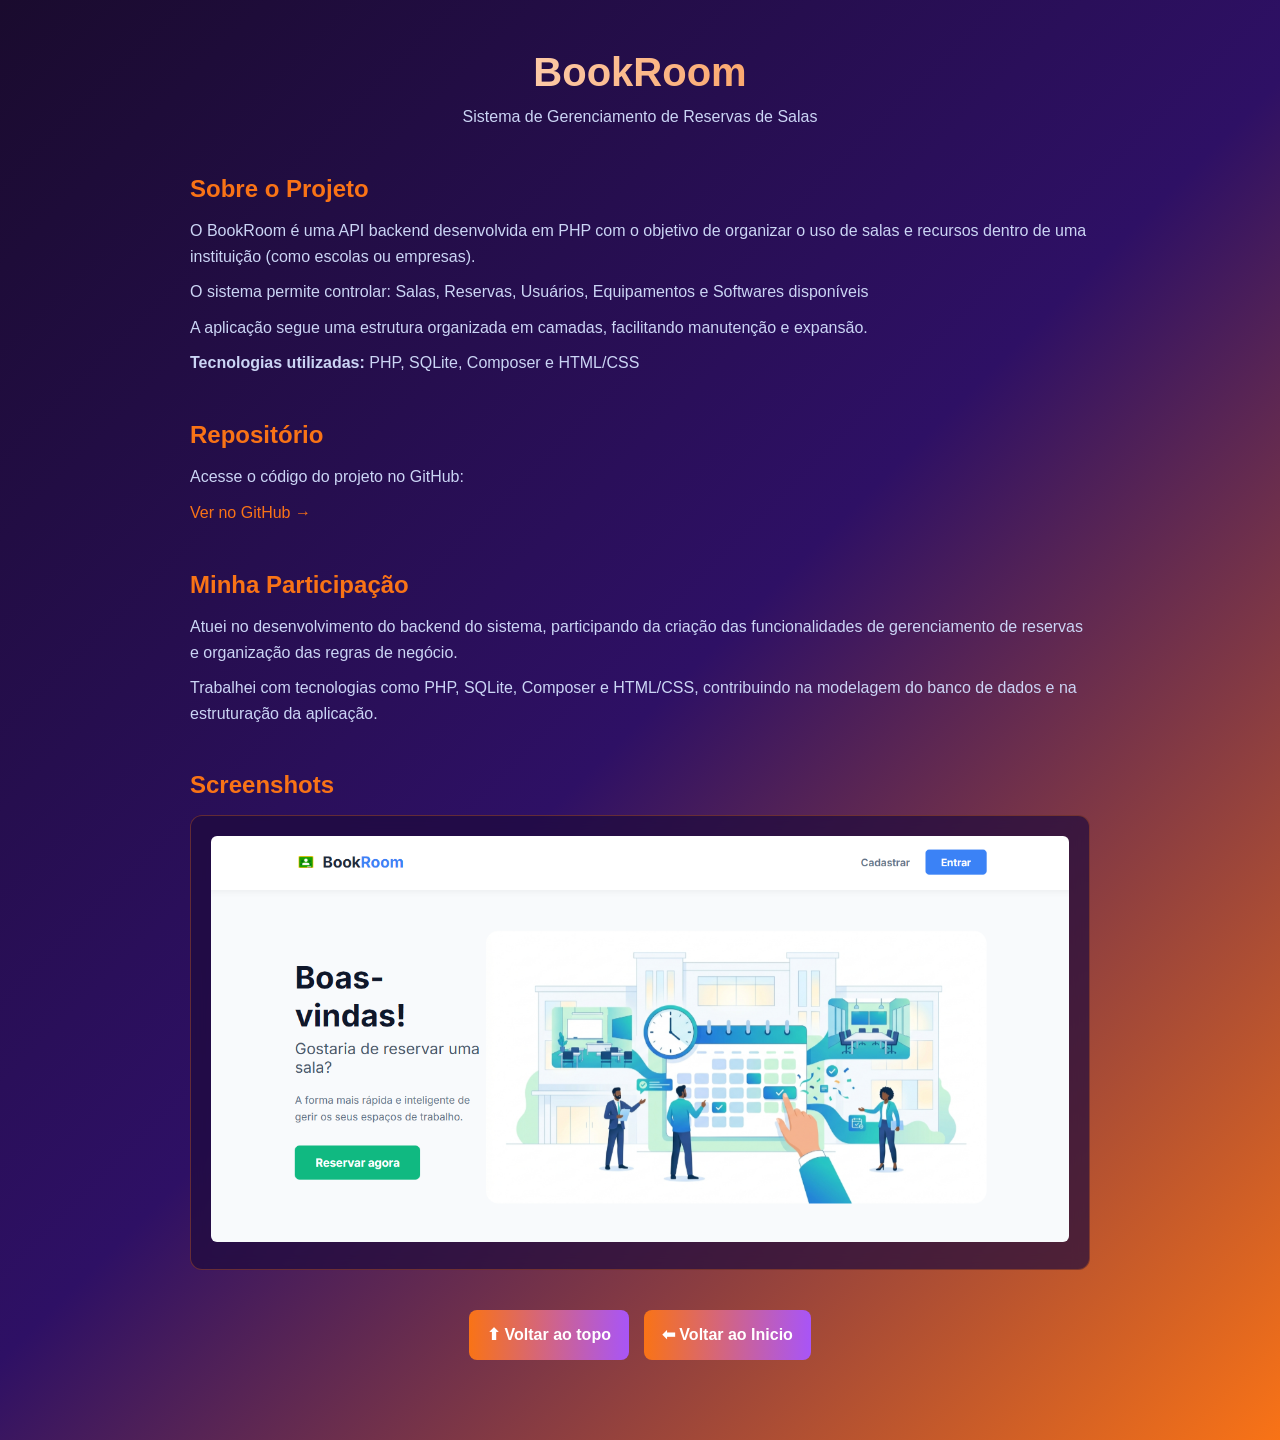
<file: bookroom.html>
<!DOCTYPE html>
<html lang="pt-br">
<head>
    <meta charset="UTF-8">
    <meta name="viewport" content="width=device-width, initial-scale=1.0">
    <title>BookRoom</title>

    <!-- MESMO CSS DO PORTFÓLIO -->
    <link rel="stylesheet" href="css/style.css">
</head>
<body>

    <div class="container">

        <!-- HEADER -->
        <header>
            <h1>BookRoom</h1>
            <p>Sistema de Gerenciamento de Reservas de Salas</p>
        </header>

        <!-- DESCRIÇÃO -->
        <section>
            <h2>Sobre o Projeto</h2>

            <p>
                O BookRoom é uma API backend desenvolvida em PHP com o objetivo de organizar o uso de salas e recursos dentro de uma instituição (como escolas ou empresas).
            </p>

            <p>
                O sistema permite controlar: Salas, Reservas, Usuários, Equipamentos e Softwares disponíveis
            </p>

            <p>
                A aplicação segue uma estrutura organizada em camadas, facilitando manutenção e expansão.
            </p>

            <p><strong>Tecnologias utilizadas:</strong> PHP, SQLite, Composer e HTML/CSS</p>
        </section>

        <!-- GITHUB -->
        <section>
            <h2>Repositório</h2>

            <p>
                Acesse o código do projeto no GitHub:
            </p>

            <p>
                <a href="https://github.com/LuscaGS/BookRoom" target="_blank">
                    Ver no GitHub →
                </a>
            </p>
        </section>

        <!-- PARTICIPAÇÃO -->
        <section>
            <h2>Minha Participação</h2>

            <p>
                Atuei no desenvolvimento do backend do sistema, participando da criação das funcionalidades
                de gerenciamento de reservas e organização das regras de negócio.
            </p>

            <p>
                Trabalhei com tecnologias como PHP, SQLite, Composer e HTML/CSS,
                contribuindo na modelagem do banco de dados e na estruturação da aplicação.
            </p>
        </section>

        <!-- SCREENSHOTS -->
        <section>
            <h2>Screenshots</h2>

            <div class="card-container">

                <div class="card">
                    <a href="img/bookroom1.png" target="_blank">
                        <img src="img/bookroom1.png" class="card-img" style="width:100%; border-radius:6px;" >
                    </a>
                </div>

            </div>
        </section>

        <!-- AÇÕES -->
        <section>
            <div class="actions">
                <a href="#" class="btn">⬆ Voltar ao topo</a>
                <a href="index.html" class="btn">⬅ Voltar ao Inicio</a>
            </div>
        </section>

    </div>

</body>
</html>
</file>
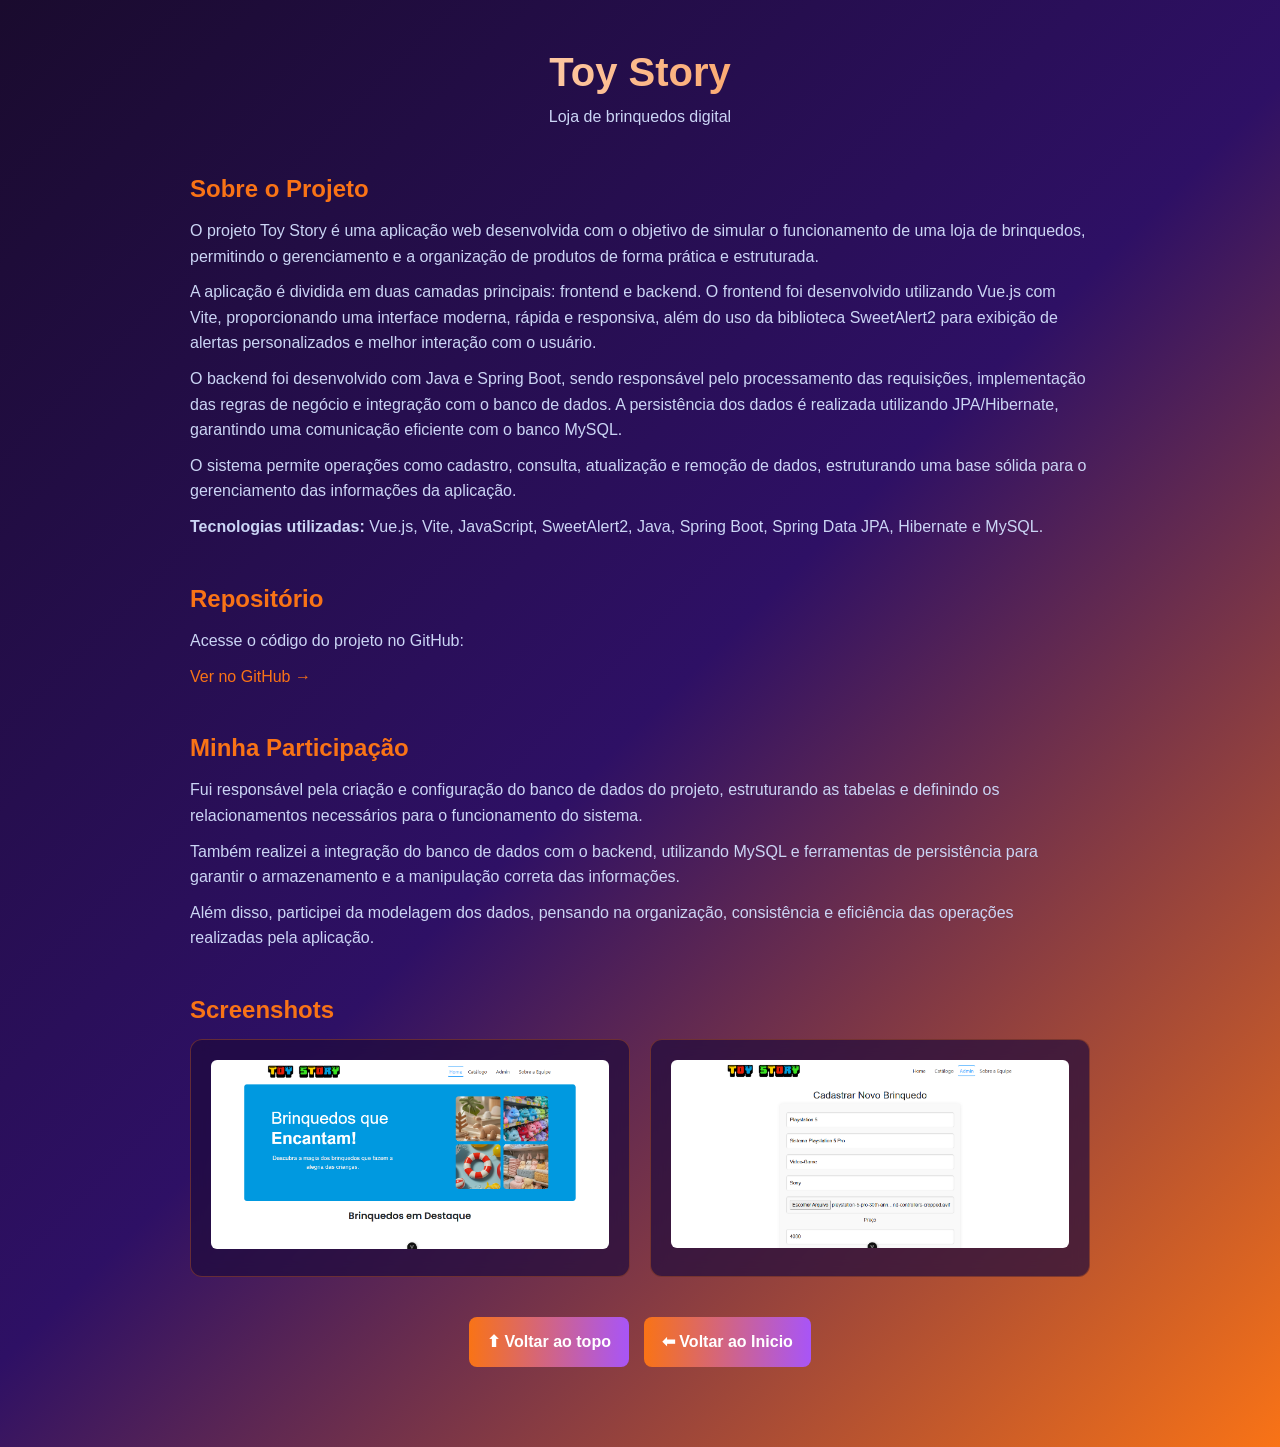
<file: lojabrinquedo.html>
<!DOCTYPE html>
<html lang="pt-br">
<head>
    <meta charset="UTF-8">
    <meta name="viewport" content="width=device-width, initial-scale=1.0">
    <title>Toy Story</title>

    <!-- MESMO CSS DO PORTFÓLIO -->
    <link rel="stylesheet" href="css/style.css">
</head>
<body>

    <div class="container">

        <!-- HEADER -->
        <header>
            <h1>Toy Story</h1>
            <p>Loja de brinquedos digital</p>
        </header>

        <!-- DESCRIÇÃO -->
        <section>
            <h2>Sobre o Projeto</h2>

            <p>O projeto Toy Story é uma aplicação web desenvolvida com o objetivo de simular o funcionamento de uma loja de brinquedos, permitindo o gerenciamento e a organização de produtos de forma prática e estruturada.</p>

            <p>A aplicação é dividida em duas camadas principais: frontend e backend. O frontend foi desenvolvido utilizando Vue.js com Vite, proporcionando uma interface moderna, rápida e responsiva, além do uso da biblioteca SweetAlert2 para exibição de alertas personalizados e melhor interação com o usuário.</p>

            <p>O backend foi desenvolvido com Java e Spring Boot, sendo responsável pelo processamento das requisições, implementação das regras de negócio e integração com o banco de dados. A persistência dos dados é realizada utilizando JPA/Hibernate, garantindo uma comunicação eficiente com o banco MySQL.</p>

            <p>O sistema permite operações como cadastro, consulta, atualização e remoção de dados, estruturando uma base sólida para o gerenciamento das informações da aplicação.</p>

            <p><strong>Tecnologias utilizadas:</strong> Vue.js, Vite, JavaScript, SweetAlert2, Java, Spring Boot, Spring Data JPA, Hibernate e MySQL.</p>
        </section>

        <!-- GITHUB -->
        <section>
            <h2>Repositório</h2>

            <p>
                Acesse o código do projeto no GitHub:
            </p>

            <p>
                <a href="https://github.com/Loja-Brinquedo-Fatec" target="_blank">
                    Ver no GitHub →
                </a>
            </p>
        </section>

        <!-- PARTICIPAÇÃO -->
        <section>
            <h2>Minha Participação</h2>

            <p>Fui responsável pela criação e configuração do banco de dados do projeto, estruturando as tabelas e definindo os relacionamentos necessários para o funcionamento do sistema.</p>

            <p>Também realizei a integração do banco de dados com o backend, utilizando MySQL e ferramentas de persistência para garantir o armazenamento e a manipulação correta das informações.</p>

            <p>Além disso, participei da modelagem dos dados, pensando na organização, consistência e eficiência das operações realizadas pela aplicação.</p>
        </section>

        <!-- SCREENSHOTS -->
        <section>
            <h2>Screenshots</h2>

            <div class="card-container">

                <div class="card">
                    <a href="img/toystory1.png" target="_blank">
                        <img src="img/toystory1.png" class="card-img" style="width:100%; border-radius:6px;" >
                    </a>
                </div>

                <div class="card">
                    <a href="img/toystory2.png" target="_blank">
                        <img src="img/toystory2.png" class="card-img" style="width:100%; border-radius:6px;" >
                    </a>
                </div>

            </div>
        </section>

        <!-- AÇÕES -->
        <section>
            <div class="actions">
                <a href="#" class="btn">⬆ Voltar ao topo</a>
                <a href="index.html" class="btn">⬅ Voltar ao Inicio</a>
            </div>
        </section>

    </div>

</body>
</html>
</file>
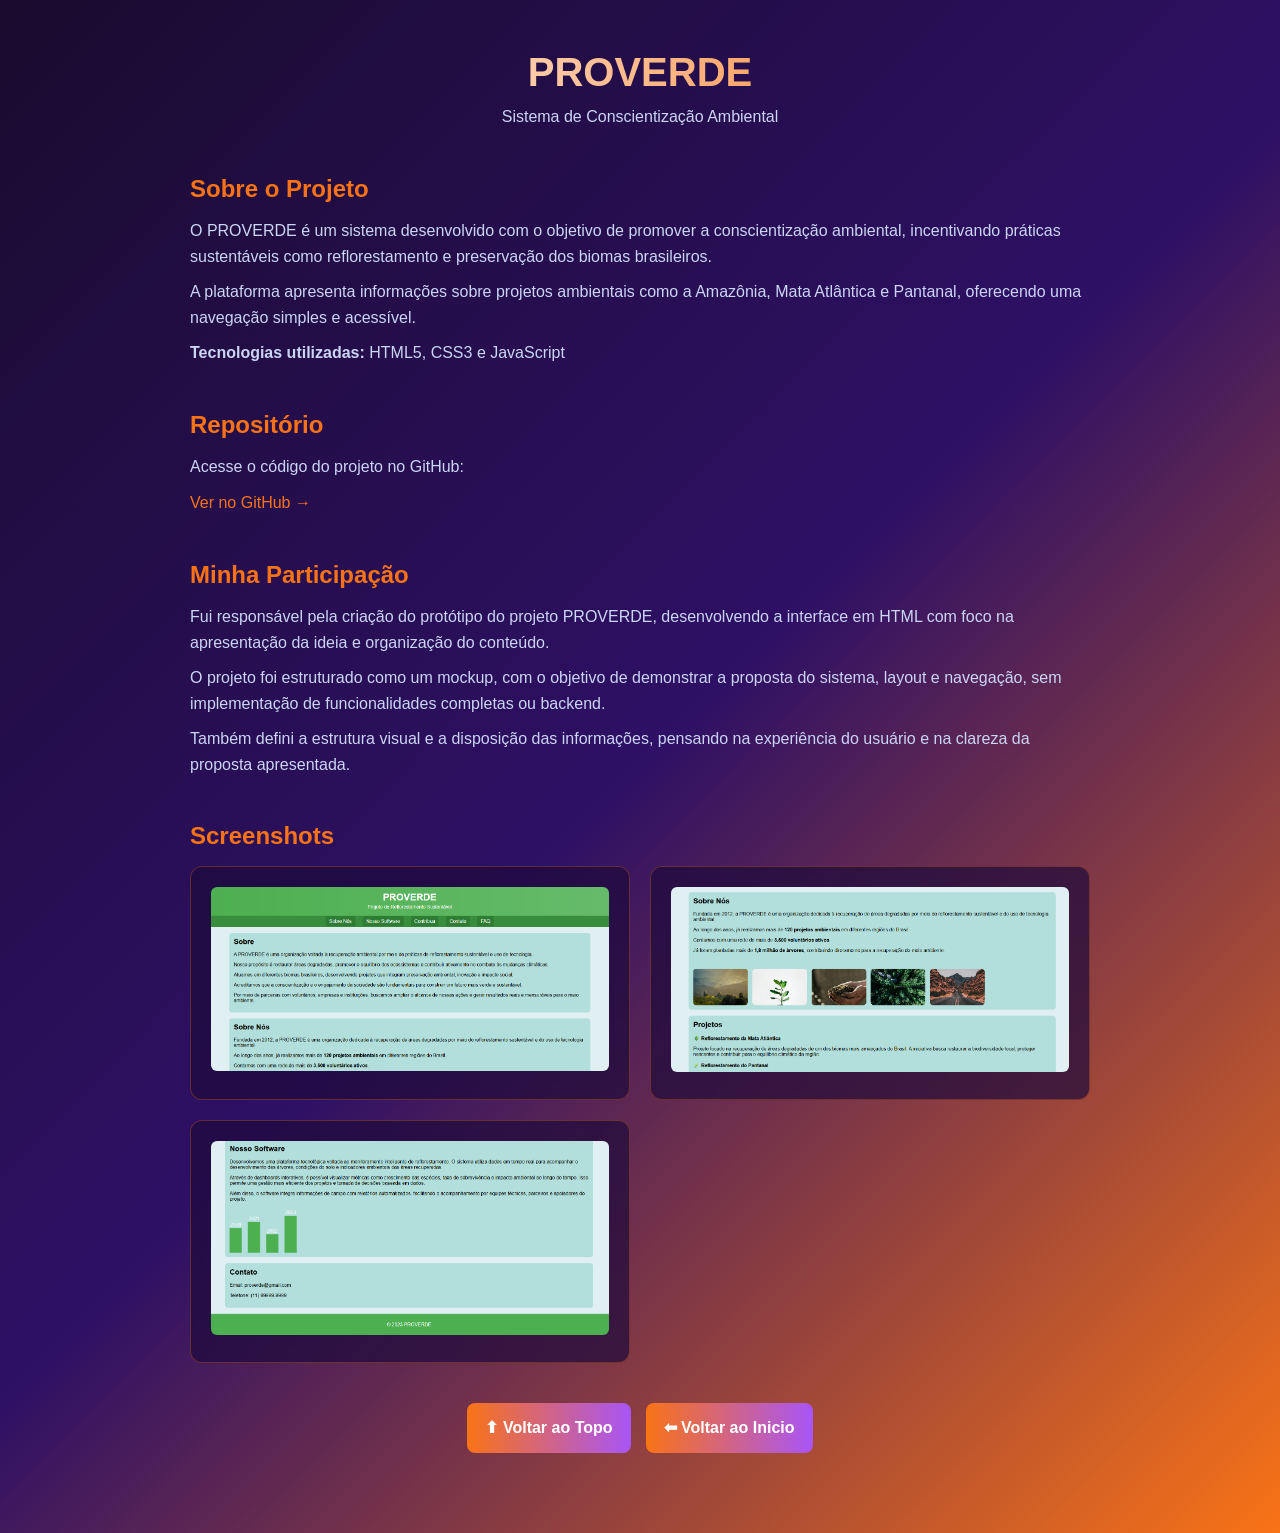
<file: proverde.html>
<!DOCTYPE html>
<html lang="pt-br">
<head>
    <meta charset="UTF-8">
    <meta name="viewport" content="width=device-width, initial-scale=1.0">
    <title>PROVERDE</title>

    <!-- MESMO CSS DO PORTFÓLIO -->
    <link rel="stylesheet" href="css/style.css">
</head>
<body>

    <div class="container">

        <!-- HEADER -->
        <header>
            <h1>PROVERDE</h1>
            <p>Sistema de Conscientização Ambiental</p>
        </header>

        <!-- DESCRIÇÃO -->
        <section>
            <h2>Sobre o Projeto</h2>

            <p>
                O PROVERDE é um sistema desenvolvido com o objetivo de promover a conscientização ambiental,
                incentivando práticas sustentáveis como reflorestamento e preservação dos biomas brasileiros.
            </p>

            <p>
                A plataforma apresenta informações sobre projetos ambientais como a Amazônia,
                Mata Atlântica e Pantanal, oferecendo uma navegação simples e acessível.
            </p>

            <p><strong>Tecnologias utilizadas:</strong> HTML5, CSS3 e JavaScript</p>
        </section>

        <!-- GITHUB -->
        <section>
            <h2>Repositório</h2>

            <p>
                Acesse o código do projeto no GitHub:
            </p>

            <p>
                <a href="https://github.com/LuscaGS/PROVERDE" target="_blank">
                    Ver no GitHub →
                </a>
            </p>
        </section>

        <!-- PARTICIPAÇÃO -->
        <section>
            <h2>Minha Participação</h2>

            <p>
            Fui responsável pela criação do protótipo do projeto PROVERDE, desenvolvendo a interface em HTML
            com foco na apresentação da ideia e organização do conteúdo.
            </p>

            <p>
            O projeto foi estruturado como um mockup, com o objetivo de demonstrar a proposta do sistema,
            layout e navegação, sem implementação de funcionalidades completas ou backend.
            </p>

            <p>
            Também defini a estrutura visual e a disposição das informações, pensando na experiência do usuário
            e na clareza da proposta apresentada.
            </p>
            </section>

        <!-- SCREENSHOTS -->
        <section>
            <h2>Screenshots</h2>

            <div class="card-container">

                <div class="card">
                    <a href="img/proverde1.png" target="_blank">
                        <img src="img/proverde1.png" class="card-img" style="width:100%; border-radius:6px;" >
                    </a>
                </div>

                <div class="card">
                    <a href="img/proverde2.png" target="_blank">
                        <img src="img/proverde2.png" class="card-img" style="width:100%; border-radius:6px;" >
                    </a>
                </div>

                <div class="card">
                    <a href="img/proverde3.png" target="_blank">
                        <img src="img/proverde3.png" class="card-img" style="width:100%; border-radius:6px;" >
                    </a>
                </div>

            </div>
        </section>

        <section>
            <div class="actions">
                <a href="#" class="btn">⬆ Voltar ao Topo</a>
                <a href="index.html" class="btn">⬅ Voltar ao Inicio</a>
            </div>
        </section>

    </div>

</body>
</html>
</file>
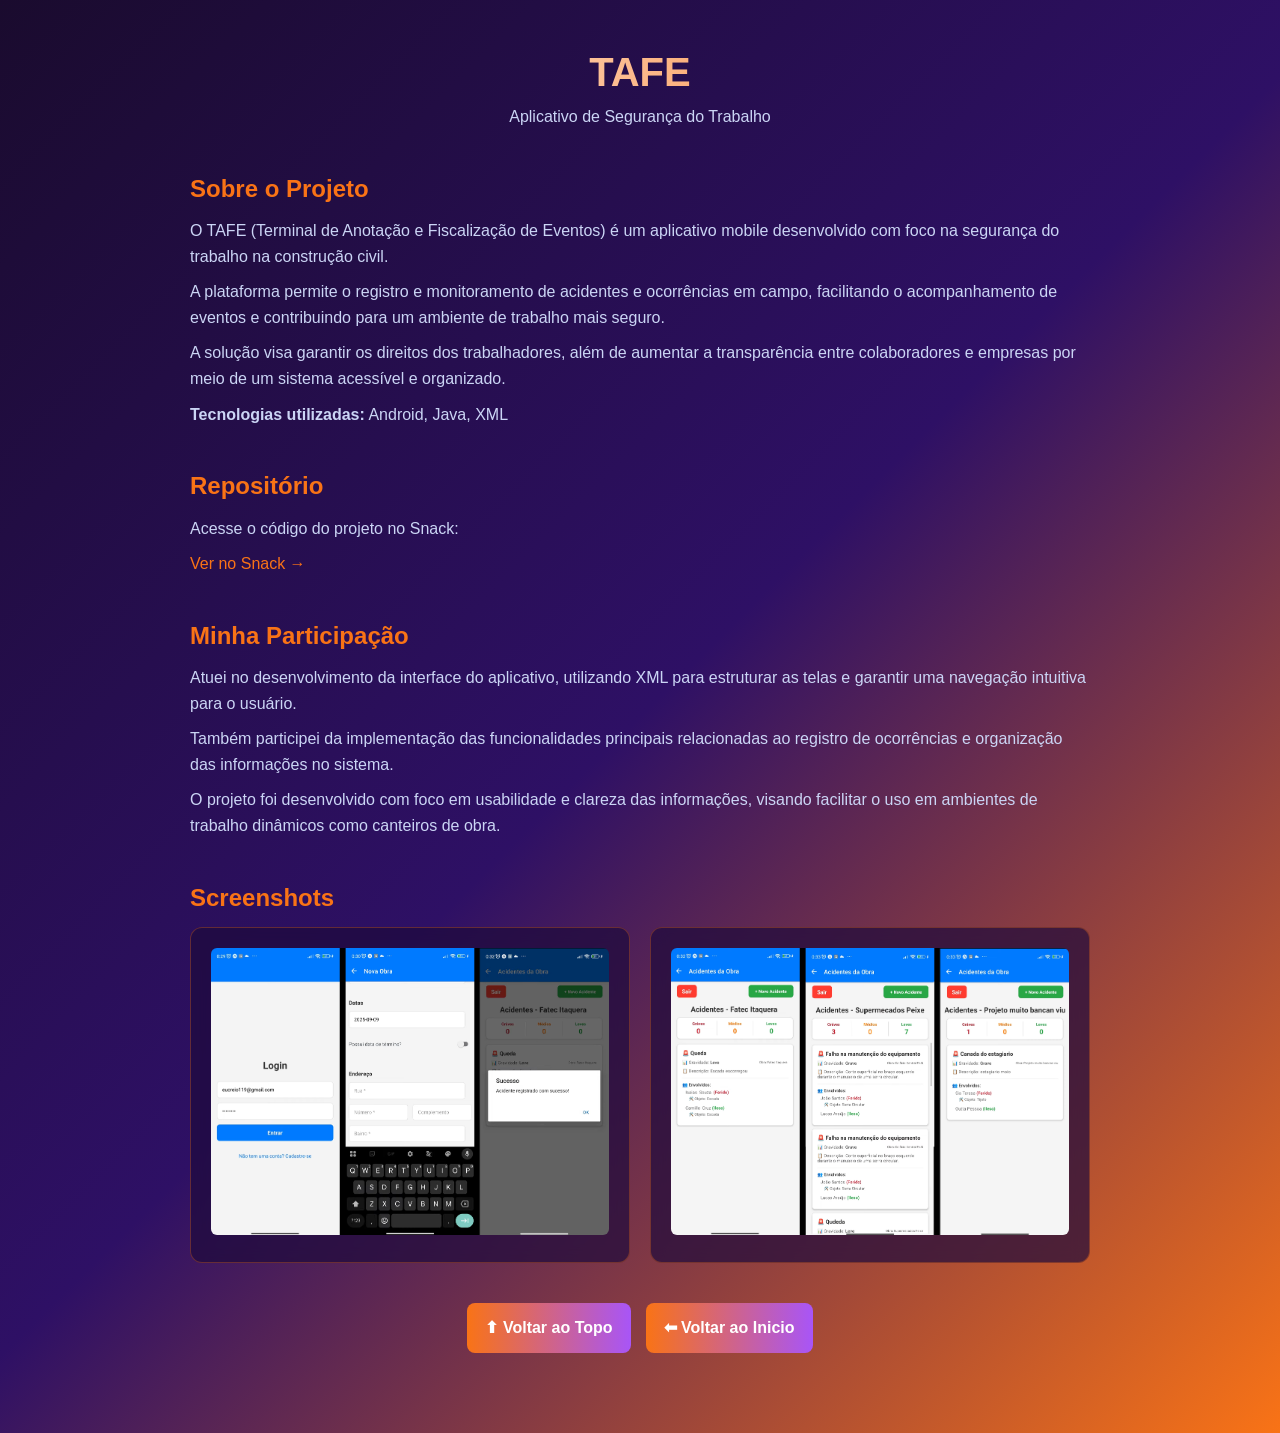
<file: tafe.html>
<!DOCTYPE html>
<html lang="pt-br">
<head>
    <meta charset="UTF-8">
    <meta name="viewport" content="width=device-width, initial-scale=1.0">
    <title>TAFE</title>

    <!-- MESMO CSS DO PORTFÓLIO -->
    <link rel="stylesheet" href="css/style.css">
</head>
<body>

    <div class="container">

        <!-- HEADER -->
        <header>
            <h1>TAFE</h1>
            <p>Aplicativo de Segurança do Trabalho</p>
        </header>

        <!-- DESCRIÇÃO -->
        <section>
            <h2>Sobre o Projeto</h2>

            <p>
                O TAFE (Terminal de Anotação e Fiscalização de Eventos) é um aplicativo mobile
                desenvolvido com foco na segurança do trabalho na construção civil.
            </p>

            <p>
                A plataforma permite o registro e monitoramento de acidentes e ocorrências em campo,
                facilitando o acompanhamento de eventos e contribuindo para um ambiente de trabalho mais seguro.
            </p>

            <p>
                A solução visa garantir os direitos dos trabalhadores, além de aumentar a transparência
                entre colaboradores e empresas por meio de um sistema acessível e organizado.
            </p>

            <p><strong>Tecnologias utilizadas:</strong> Android, Java, XML</p>
        </section>

        <!-- GITHUB -->
        <section>
            <h2>Repositório</h2>

            <p>
                Acesse o código do projeto no Snack:
            </p>

            <p>
                <a href="https://snack.expo.dev/@smilofc/tafe_correto?platform=web" target="_blank">
                    Ver no Snack →
                </a>
            </p>
        </section>

        <!-- PARTICIPAÇÃO -->
        <section>
            <h2>Minha Participação</h2>

            <p>
                Atuei no desenvolvimento da interface do aplicativo, utilizando XML para estruturar
                as telas e garantir uma navegação intuitiva para o usuário.
            </p>

            <p>
                Também participei da implementação das funcionalidades principais relacionadas ao
                registro de ocorrências e organização das informações no sistema.
            </p>

            <p>
                O projeto foi desenvolvido com foco em usabilidade e clareza das informações,
                visando facilitar o uso em ambientes de trabalho dinâmicos como canteiros de obra.
            </p>
        </section>

        <!-- SCREENSHOTS -->
        <section>
            <h2>Screenshots</h2>

            <div class="card-container">

                <div class="card">
                    <a href="img/tafe1.png" target="_blank">
                        <img src="img/tafe1.png" class="card-img" style="width:100%; border-radius:6px;" >
                    </a>
                </div>

                <div class="card">
                    <a href="img/tafe2.png" target="_blank">
                        <img src="img/tafe2.png" class="card-img" style="width:100%; border-radius:6px;" >
                    </a>
                </div>


            </div>
        </section>

        <section>
            <div class="actions">
                <a href="#" class="btn">⬆ Voltar ao Topo</a>
                <a href="index.html" class="btn">⬅ Voltar ao Inicio</a>
            </div>
        </section>

    </div>

</body>
</html>
</file>
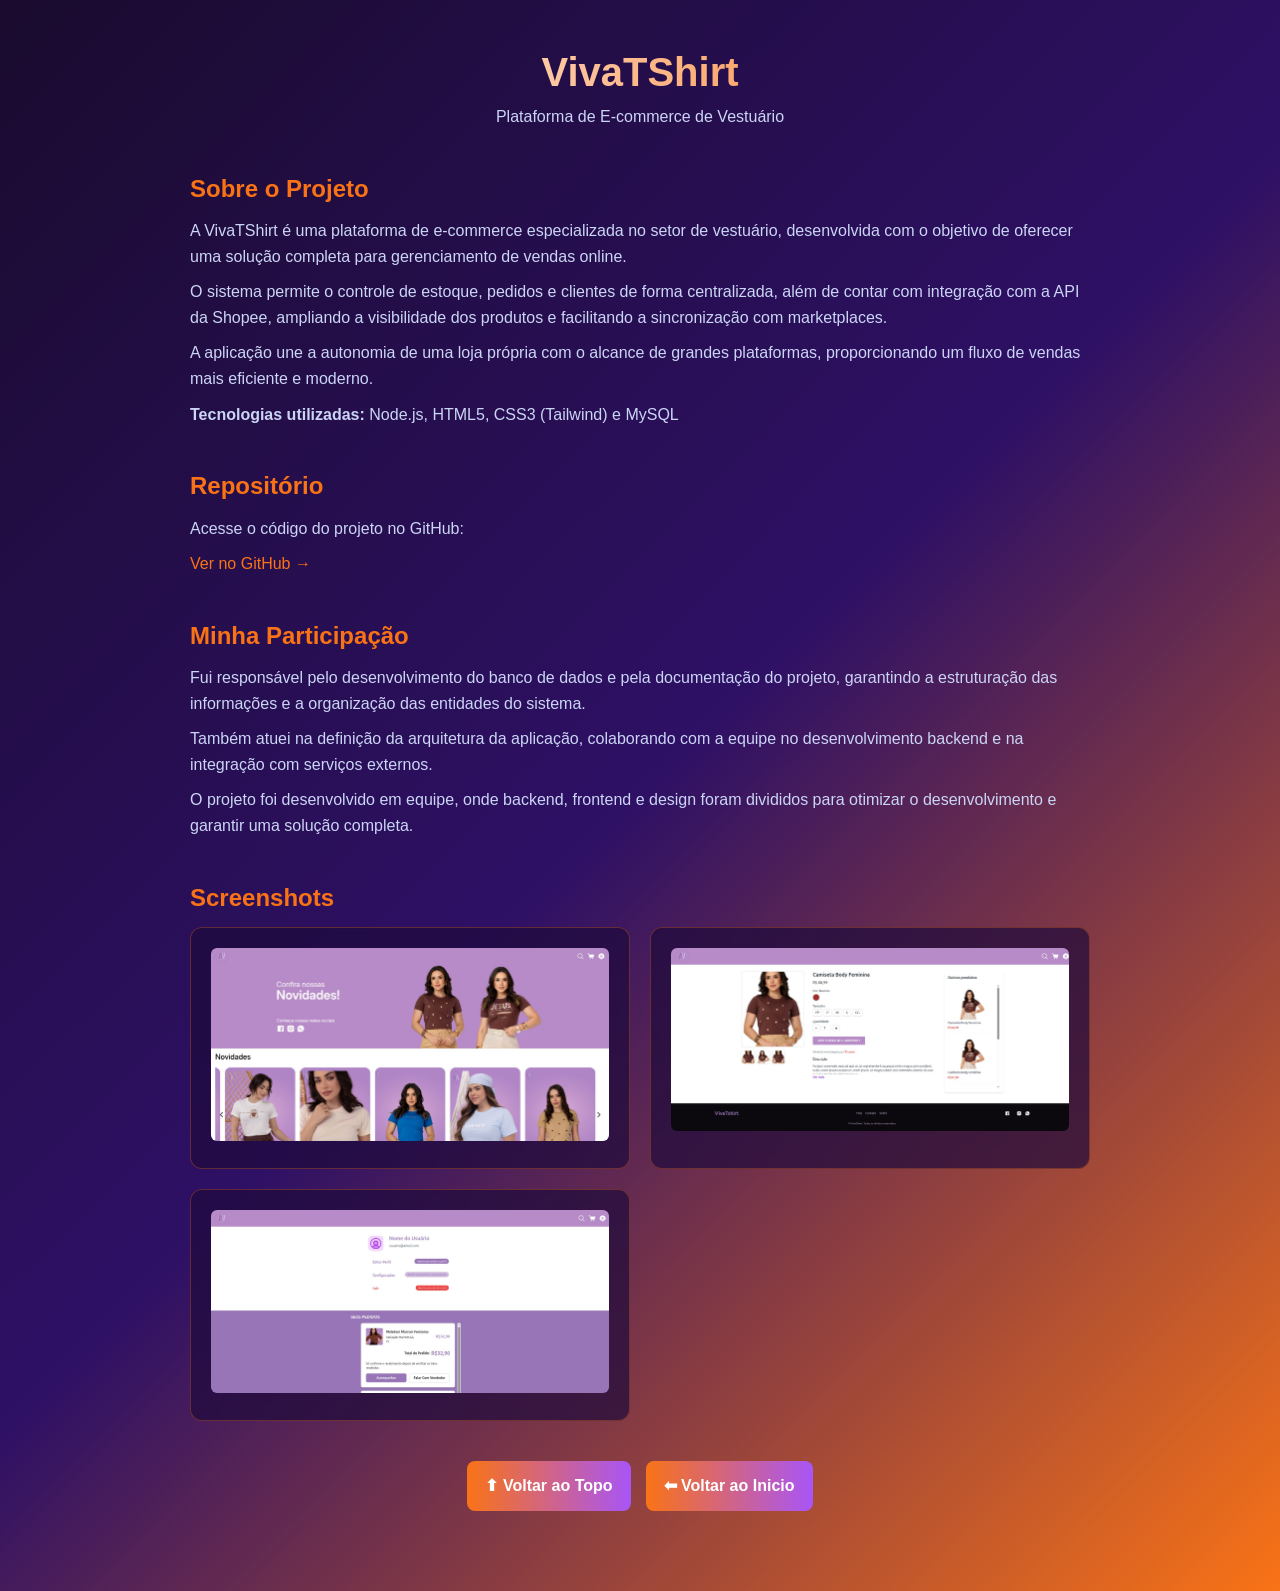
<file: vivatshirt.html>
<!DOCTYPE html>
<html lang="pt-br">
<head>
    <meta charset="UTF-8">
    <meta name="viewport" content="width=device-width, initial-scale=1.0">
    <title>VivaTShirt</title>

    <!-- MESMO CSS DO PORTFÓLIO -->
    <link rel="stylesheet" href="css/style.css">
</head>
<body>

    <div class="container">

        <!-- HEADER -->
        <header>
            <h1>VivaTShirt</h1>
            <p>Plataforma de E-commerce de Vestuário</p>
        </header>

        <!-- DESCRIÇÃO -->
        <section>
            <h2>Sobre o Projeto</h2>

            <p>
                A VivaTShirt é uma plataforma de e-commerce especializada no setor de vestuário,
                desenvolvida com o objetivo de oferecer uma solução completa para gerenciamento
                de vendas online.
            </p>

            <p>
                O sistema permite o controle de estoque, pedidos e clientes de forma centralizada,
                além de contar com integração com a API da Shopee, ampliando a visibilidade dos
                produtos e facilitando a sincronização com marketplaces.
            </p>

            <p>
                A aplicação une a autonomia de uma loja própria com o alcance de grandes plataformas,
                proporcionando um fluxo de vendas mais eficiente e moderno.
            </p>

            <p><strong>Tecnologias utilizadas:</strong> Node.js, HTML5, CSS3 (Tailwind) e MySQL</p>
        </section>

        <!-- GITHUB -->
        <section>
            <h2>Repositório</h2>

            <p>
                Acesse o código do projeto no GitHub:
            </p>

            <p>
                <a href="https://github.com/VivaTShirt" target="_blank">
                    Ver no GitHub →
                </a>
            </p>
        </section>

        <!-- PARTICIPAÇÃO -->
        <section>
            <h2>Minha Participação</h2>

            <p>
                Fui responsável pelo desenvolvimento do banco de dados e pela documentação do projeto,
                garantindo a estruturação das informações e a organização das entidades do sistema.
            </p>

            <p>
                Também atuei na definição da arquitetura da aplicação, colaborando com a equipe no
                desenvolvimento backend e na integração com serviços externos.
            </p>

            <p>
                O projeto foi desenvolvido em equipe, onde backend, frontend e design foram divididos
                para otimizar o desenvolvimento e garantir uma solução completa.
            </p>
        </section>

        <!-- SCREENSHOTS -->
        <section>
            <h2>Screenshots</h2>

            <div class="card-container">

                <div class="card">
                    <a href="img/viva1.jpeg" target="_blank">
                        <img src="img/viva1.jpeg" class="card-img" style="width:100%; border-radius:6px;" >
                    </a>
                </div>

                <div class="card">
                    <a href="img/viva2.jpeg" target="_blank">
                        <img src="img/viva2.jpeg" class="card-img" style="width:100%; border-radius:6px;" >
                    </a>
                </div>

                <div class="card">
                    <a href="img/viva3.jpeg" target="_blank">
                        <img src="img/viva3.jpeg" class="card-img" style="width:100%; border-radius:6px;" >
                    </a>
                </div>

            </div>
        </section>

        <section>
            <div class="actions">
                <a href="#" class="btn">⬆ Voltar ao Topo</a>
                <a href="index.html" class="btn">⬅ Voltar ao Inicio</a>
            </div>
        </section>

    </div>

</body>
</html>
</file>
<file: css/style.css>
/* RESET */
* {
    margin: 0;
    padding: 0;
    box-sizing: border-box;
}

/* FUNDO */
body {
    background: linear-gradient(135deg, #1a0b2e, #2e1065, #f97316);
    color: #f8fafc;
    font-family: "Poppins", sans-serif;
    line-height: 1.6;
    padding: 40px;
}

/* CONTAINER */
.container {
    max-width: 900px;
    margin: auto;
}

/* HEADER */
header {
    text-align: center;
    margin-bottom: 40px;
}

/* FOTO */
.profile-img {
    width: 150px;
    border-radius: 50%;
    border: 3px solid #f97316;
    box-shadow: 0 0 20px rgba(249, 115, 22, 0.6);
}

/* TITULO */
h1 {
    font-size: 2.5rem;
    background: linear-gradient(90deg, #ffffff, #f97316);
    -webkit-background-clip: text;
    -webkit-text-fill-color: transparent;
}

h2 {
    color: #f97316;
    margin-bottom: 10px;
}

/* CARDS */
.card-container {
    display: grid;
    grid-template-columns: repeat(auto-fit, minmax(300px, 1fr));
    gap: 20px;
}

/* CARD */
.card {
    background: rgba(30, 10, 60, 0.7);
    border: 1px solid rgba(249, 115, 22, 0.3);
    padding: 20px;
    border-radius: 12px;
    backdrop-filter: blur(8px);
    transition: 0.3s;
}

.card:hover {
    transform: translateY(-5px);
    box-shadow: 0 0 15px rgba(249, 115, 22, 0.5);
}

/* TEXTOS */
p {
    margin-bottom: 10px;
    color: #e2e8f0;
}

li {
    margin-bottom: 8px;
}

/* LINKS */
a {
    color: #f97316;
    text-decoration: none;
}

a:hover {
    color: #c084fc;
}

/* BOTÕES */
.actions {
    display: flex;
    justify-content: center;
    gap: 15px;
    margin-top: 30px;
}

.btn {
    background: linear-gradient(90deg, #f97316, #a855f7);
    color: #fff;
    padding: 12px 18px;
    border-radius: 8px;
    font-weight: bold;
    border: none;
    transition: 0.3s;
}

.btn:hover {
    transform: scale(1.05);
    box-shadow: 0 0 12px rgba(249, 115, 22, 0.7);
}

/* ESPAÇO ENTRE SEÇÕES */
section {
    margin-bottom: 40px;
}
/* TEXTOS */
p {
    margin-bottom: 10px;
    color: #cbd5f5;
}

ul {
    margin-top: 10px;
    padding-left: 20px;
}

li {
    margin-bottom: 8px;
    color: #cbd5f5;
}

li {
    margin-bottom: 20px;
}
</file>
